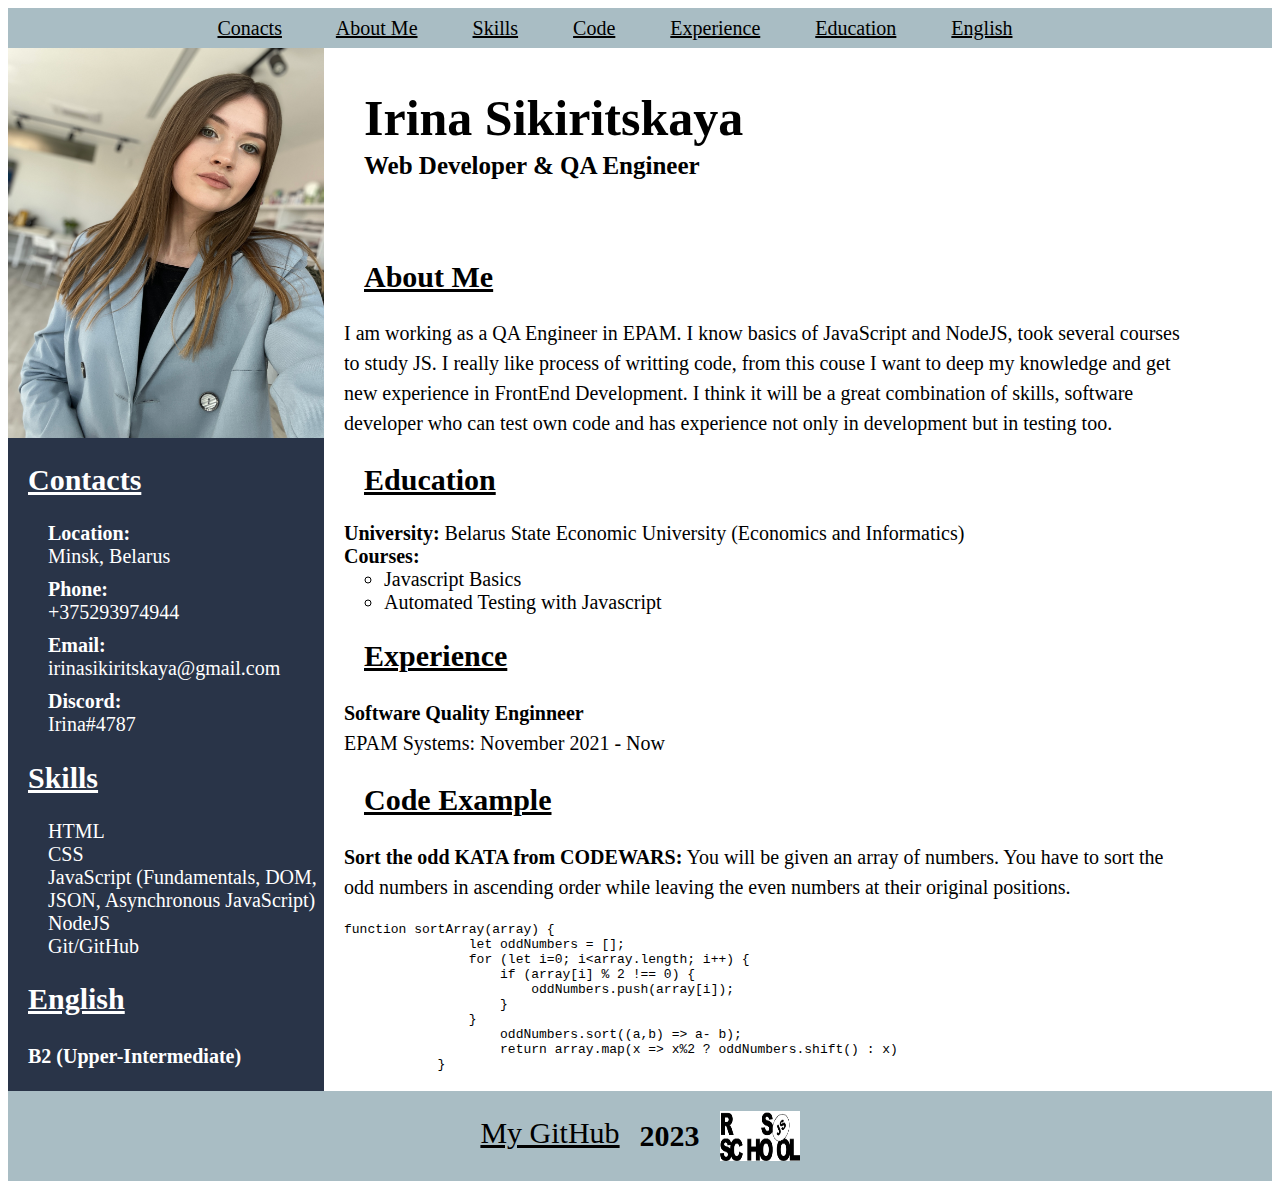
<file: index.html>
<!DOCTYPE html>
<html class="page" lang="en">
<head>
    <meta charset="UTF-8">
    <meta name="viewport" content="width=device-width, initial-scale=1.0">
    <title>CV</title>
    <link rel="stylesheet" href="style.css">
    <link rel="icon" href="assets/favicon.ico">
    <link rel="preconnect" href="https://fonts.googleapis.com">
    <link rel="preconnect" href="https://fonts.gstatic.com" crossorigin>
    <link href="https://fonts.googleapis.com/css2?family=Roboto:ital,wght@0,100;0,300;1,100&display=swap" rel="stylesheet">
</head>
<body>
    <div class="cv">
    <header class = "header">
        <nav>
            <a class="nav" href="#Contacts">Conacts</a>
            <a class="nav" href="#Summary">About Me</a>
            <a class="nav" href="#Skills">Skills</a>
            <a class="nav" href="#Code">Code</a>
            <a class="nav" href="#Experience">Experience</a>
            <a class="nav" href="#Education">Education</a>
            <a class="nav" href="#English">English</a>
           </nav>
    </header>
    <main class="main">
      <div class="left_side">
          <figure class="figure">
          <img class="photo" src="img/image.jpg" alt="my photo">
          </figure>
        <section id="contacts">
          <h2 class="left_title">Contacts</h2>
          <ul>
            <li class="contact_list"><strong>Location:</strong><br>Minsk, Belarus</li>
            <li class="contact_list"><strong>Phone:</strong><br>+375293974944</li>
            <li class="contact_list"><strong>Email:</strong><br>irinasikiritskaya@gmail.com</li>
            <li class="contact_list"><strong>Discord:</strong><br>Irina#4787</li>
          </ul>
        </section>
        <section id="skills">
        <h2 class="left_title">Skills</h2>
        <ul class="skills_list">
            <li>HTML</li>
            <li>CSS</li>
            <li>JavaScript (Fundamentals, DOM, JSON, Asynchronous JavaScript)</li>
            <li>NodeJS</li>
            <li>Git/GitHub</li>
        </ul>
        </section>
        <section id="english">
          <h2 class="left_title">English</h2>
          <p class="left_p"><strong>B2 (Upper-Intermediate)</strong></p>
          </section>
      </div>
      <div class="right_side">
        <section class="title">
          <h1 id="Name">Irina Sikiritskaya</h1>
          <h3 id="Job">Web Developer & QA Engineer</h3>
        </section>
        <section id="summary">
          <h2 class="right_title">About Me</h2>
          <p class="text">I am working as a QA Engineer in EPAM. I know basics of JavaScript and NodeJS, took several courses to study JS. I really like process of writting code, from this couse I want to deep my knowledge and get new experience in FrontEnd Development. I think it will be a great combination of skills, software developer who can test own code and has experience not only in development but in testing too.</p>
          </section>
          <section id="education">
            <h2 class="right_title">Education</h2>
            <ul class="education_list">
              <li class="text"><strong>University:</strong> Belarus State Economic University (Economics and Informatics)</li>
              <li class="text"><strong>Courses:</strong>
                  <ul>
                  <li>Javascript Basics</li>
                  <li>Automated Testing with Javascript</li>
                  </ul>
              </li>
            </ul>
          </section>
          <section id="experience">
            <h2 class="right_title">Experience</h2>
            <p class="text"><strong>Software Quality Enginneer</strong><br>
               EPAM Systems: November 2021 - Now</p>
          </section>
        <section id="code_example">
        <h2 class="right_title">Code Example</h2>
        <p class="text"><strong>Sort the odd KATA from CODEWARS:</strong> You will be given an array of numbers. You have to sort the odd numbers in ascending order while leaving the even numbers at their original positions.</p>
            <pre class="code"><code>function sortArray(array) {
                let oddNumbers = [];
                for (let i=0; i&lt;array.length; i++) {
                    if (array[i] % 2 !== 0) {
                        oddNumbers.push(array[i]);
                    }
                }
                    oddNumbers.sort((a,b) => a- b);
                    return array.map(x => x%2 ? oddNumbers.shift() : x)
            }</code></pre>
        </section>
          </div>
        </main>
    <footer class = "footer">
      <a class="footer_git" href="https://github.com/Irina-Sikiritskaya">My GitHub
      </a>
      <p class="footer_year">2023</p>
      <a class="footer_rs" href="https://rs.school/js/">
        <img id="rs_logo" src="img/RS_logo.png" alt="RS_logo">
      </a>
    </footer>
    </div>
</body>
</html>
</file>
<file: style.css>
<<<<<<< HEAD
.page{
  font-family: 'Roboto', sans-serif;
}

a {
  color: black;
}

p {
  font-size: 20px;
  color: black;
  line-height: 30px;
}

* {
  box-sizing: border-box;
}

body {
    display: flex;
    flex-direction: column;
    justify-content: space-between;
}

.cv{
  max-width: 1600px;
  margin: 0 auto;
}

.main {
  display: flex;
}

.header{
  display: flex;
  flex-wrap: wrap;
  font-size: 20px;
  justify-content: space-around;
  line-height: 2;
  background-color: #a9bdc4;
}

.nav{
margin-right: 50px;
}

.left_side{
  width: 25%;
  height: 100%;
  color: white;
  background-color: #293448;
}

.right_side{
  width: 75%;
  height: 100%;
}

.left_title{
  font-size: 30px;
  padding-left: 20px;
  text-decoration: underline;
}

.right_title {
  font-size: 30px;
  padding-left: 40px;
  text-decoration: underline;
}

.figure{
  display: flex;
  margin-top: 0;
  margin-left: 0;
  margin-right: 0;
}

.photo{
  height: 390px;
  width: 400px;
}

.text {
  margin-left: 20px;
  width: 90%
}

.left_p{
  padding-left: 20px;
  color:white;
}

#Name{
  margin-top: 70px;
  margin-left: 40px;
  font-size: 50px;
  line-height:0;
  font-weight: 700;
}

#Job{
  margin-bottom: 80px;
  margin-left: 40px;
  font-size: 25px;
}

.contact_list{
  margin-bottom: 10px;
  list-style: none;
  font-size: 20px;
}

.skills_list{
  margin-bottom: 20px;
  list-style: none;
  font-size: 20px;
}

.education_list{
  margin: 0;
  padding: 0;
  list-style: none;
  font-size: 20px;
}

.code{
  width: max-content;
  margin-left: 20px;
}

.footer{
  display: flex;
  margin: 0 auto;
  justify-content: center;
  background-color: #a9bdc4;
}

.footer_year{
  justify-self: center;
  padding-right: 20px;
  font-size: 30px;
  font-weight: bold;
}

.footer_git{
  justify-self: center;
  padding-top: 25px;
  padding-right: 20px;
  font-size: 30px;
}

.footer_rs{
  padding-top: 20px;
  justify-self: center;
  font-size: 30px;
}

#rs_logo{
  height: 50px;
  width: 80px;
}
=======
p {
    font-family: verdana;
    font-size: 20px;
  }
>>>>>>> a5683c8 (feat: update)
</file>
